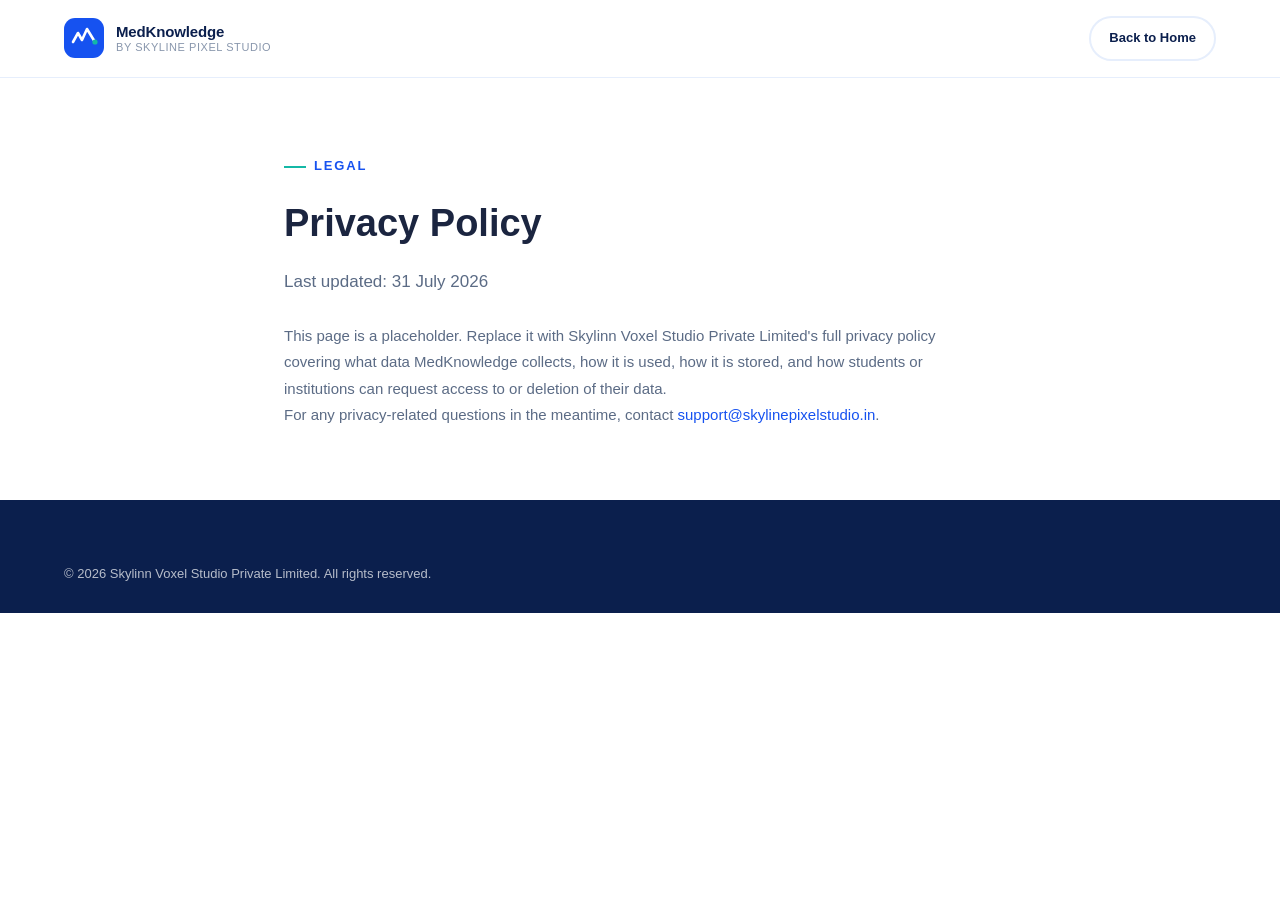
<file: privacy.html>
<!DOCTYPE html>
<html lang="en">
<head>
<meta charset="UTF-8">
<meta name="viewport" content="width=device-width, initial-scale=1.0">
<title>Privacy Policy | MedKnowledge</title>
<meta name="robots" content="noindex, follow">
<link rel="canonical" href="https://medknowledge.diagnos-tick.in/colleges/privacy.html">
<link rel="icon" href="icons/favicon.svg" type="image/svg+xml">
<link rel="stylesheet" href="style.css">
</head>
<body>
<a href="#main" class="skip-link">Skip to main content</a>
<header class="site-header">
  <div class="header-row wrap">
    <a href="index.html" class="brand" aria-label="MedKnowledge home">
      <svg class="brand-mark" viewBox="0 0 40 40" role="img" aria-label="Skyline Pixel Studio logo">
        <rect width="40" height="40" rx="11" fill="#1652F0"/>
        <path d="M9 24 L14 15 L18 22 L23 11 L31 24" fill="none" stroke="#FFFFFF" stroke-width="2.6" stroke-linecap="round" stroke-linejoin="round"/>
        <circle cx="31" cy="24" r="2.6" fill="#14B8A6"/>
      </svg>
      <span class="brand-text">
        <span class="brand-name">MedKnowledge</span>
        <span class="brand-sub">by Skyline Pixel Studio</span>
      </span>
    </a>
    <a href="index.html" class="btn btn-outline btn-sm">Back to Home</a>
  </div>
</header>
<main id="main">
  <section class="section-tight">
    <div class="wrap" style="max-width:760px;">
      <span class="eyebrow">Legal</span>
      <h1 class="title" style="font-size:clamp(28px,4vw,38px);">Privacy Policy</h1>
      <p class="subtitle">Last updated: 31 July 2026</p>
      <div style="margin-top:28px; color:var(--text-soft); font-size:15px; line-height:1.75;">
        <p>This page is a placeholder. Replace it with Skylinn Voxel Studio Private Limited's full privacy policy covering what data MedKnowledge collects, how it is used, how it is stored, and how students or institutions can request access to or deletion of their data.</p>
        <p>For any privacy-related questions in the meantime, contact <a href="mailto:support@skylinepixelstudio.in" style="color:var(--clinical);">support@skylinepixelstudio.in</a>.</p>
      </div>
    </div>
  </section>
</main>
<footer class="site-footer">
  <div class="wrap footer-bottom" style="border-top:none; padding-top:0;">
    <span>&copy; <span id="year">2026</span> Skylinn Voxel Studio Private Limited. All rights reserved.</span>
  </div>
</footer>
<script>document.getElementById('year').textContent = new Date().getFullYear();</script>
</body>
</html>
</file>
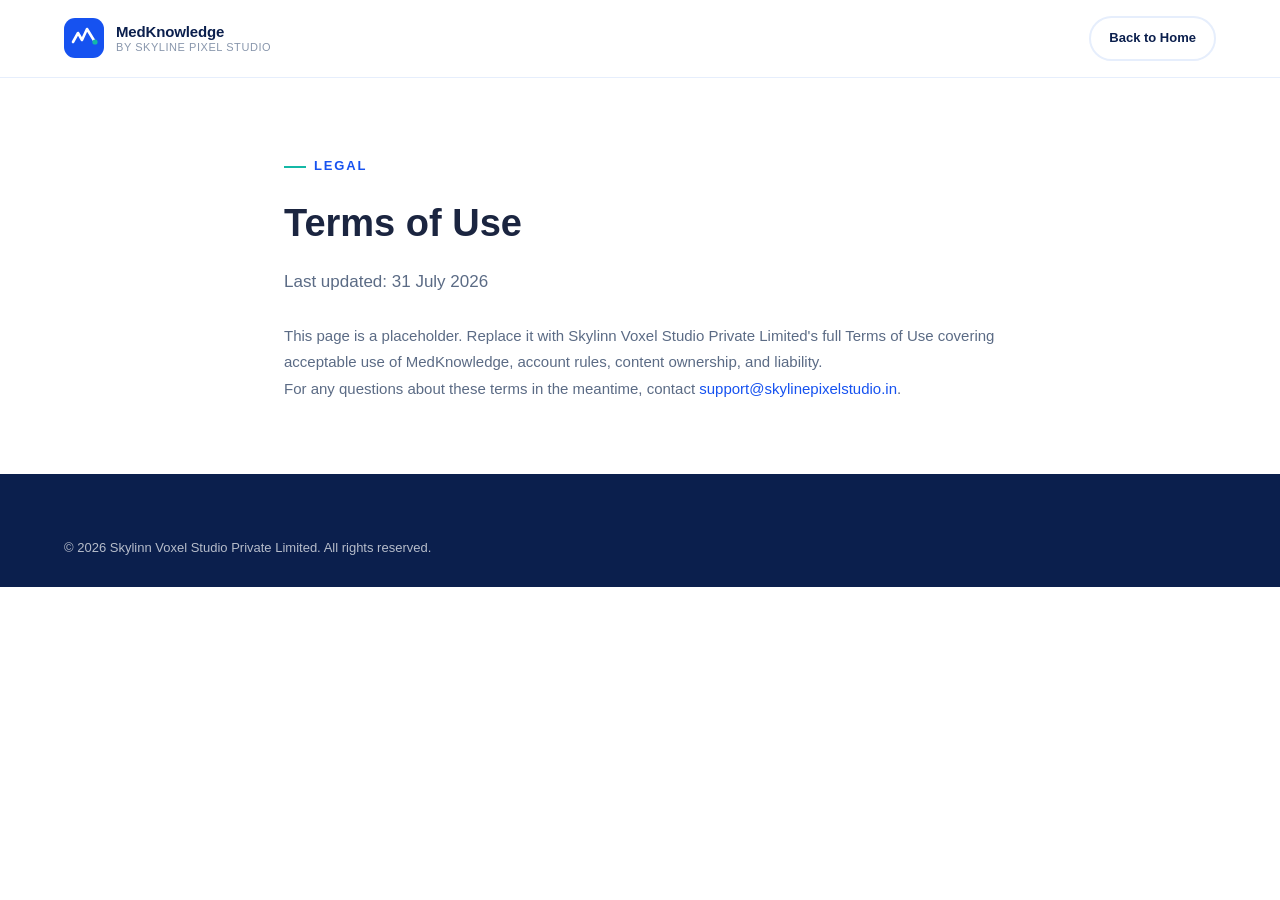
<file: terms.html>
<!DOCTYPE html>
<html lang="en">
<head>
<meta charset="UTF-8">
<meta name="viewport" content="width=device-width, initial-scale=1.0">
<title>Terms of Use | MedKnowledge</title>
<meta name="robots" content="noindex, follow">
<link rel="canonical" href="https://medknowledge.diagnos-tick.in/colleges/terms.html">
<link rel="icon" href="icons/favicon.svg" type="image/svg+xml">
<link rel="stylesheet" href="style.css">
</head>
<body>
<a href="#main" class="skip-link">Skip to main content</a>
<header class="site-header">
  <div class="header-row wrap">
    <a href="index.html" class="brand" aria-label="MedKnowledge home">
      <svg class="brand-mark" viewBox="0 0 40 40" role="img" aria-label="Skyline Pixel Studio logo">
        <rect width="40" height="40" rx="11" fill="#1652F0"/>
        <path d="M9 24 L14 15 L18 22 L23 11 L31 24" fill="none" stroke="#FFFFFF" stroke-width="2.6" stroke-linecap="round" stroke-linejoin="round"/>
        <circle cx="31" cy="24" r="2.6" fill="#14B8A6"/>
      </svg>
      <span class="brand-text">
        <span class="brand-name">MedKnowledge</span>
        <span class="brand-sub">by Skyline Pixel Studio</span>
      </span>
    </a>
    <a href="index.html" class="btn btn-outline btn-sm">Back to Home</a>
  </div>
</header>
<main id="main">
  <section class="section-tight">
    <div class="wrap" style="max-width:760px;">
      <span class="eyebrow">Legal</span>
      <h1 class="title" style="font-size:clamp(28px,4vw,38px);">Terms of Use</h1>
      <p class="subtitle">Last updated: 31 July 2026</p>
      <div style="margin-top:28px; color:var(--text-soft); font-size:15px; line-height:1.75;">
        <p>This page is a placeholder. Replace it with Skylinn Voxel Studio Private Limited's full Terms of Use covering acceptable use of MedKnowledge, account rules, content ownership, and liability.</p>
        <p>For any questions about these terms in the meantime, contact <a href="mailto:support@skylinepixelstudio.in" style="color:var(--clinical);">support@skylinepixelstudio.in</a>.</p>
      </div>
    </div>
  </section>
</main>
<footer class="site-footer">
  <div class="wrap footer-bottom" style="border-top:none; padding-top:0;">
    <span>&copy; <span id="year">2026</span> Skylinn Voxel Studio Private Limited. All rights reserved.</span>
  </div>
</footer>
<script>document.getElementById('year').textContent = new Date().getFullYear();</script>
</body>
</html>
</file>
<file: style.css>
/* ==========================================================================
   MedKnowledge — Colleges Landing Page
   Design tokens: clinical blue + white, "pulse" motif (heartbeat -> AI waveform)
   No external fonts / no CDN — system font stack, tuned type scale.
   ========================================================================== */

:root {
  /* -- Color: 6 named tokens -- */
  --white:        #FFFFFF;
  --mist:         #F3F7FD;   /* soft blue-tinted surface */
  --mist-deep:    #E6EEFC;   /* card borders / dividers */
  --clinical:     #1652F0;   /* primary action blue */
  --clinical-dk:  #0F3FC4;   /* primary hover */
  --navy:         #0B1F4D;   /* headings, dark sections */
  --pulse-teal:   #14B8A6;   /* secondary accent — vitality */
  --coral:        #FF6E6E;   /* used once: support/donation CTA */

  --text:         #1B2540;
  --text-soft:    #5B6B85;
  --text-faint:   #8896AC;

  /* -- Type -- */
  --font-display: -apple-system, "Segoe UI", "Segoe UI Variable", Roboto, "Helvetica Neue", Arial, sans-serif;
  --font-body:    -apple-system, "Segoe UI", Roboto, "Helvetica Neue", Arial, sans-serif;
  --font-mono:    "SFMono-Regular", Consolas, "Liberation Mono", Menlo, monospace;

  /* -- Layout -- */
  --radius-sm: 12px;
  --radius-md: 20px;
  --radius-lg: 28px;
  --radius-pill: 999px;
  --max-w: 1200px;
  --shadow-sm: 0 2px 10px rgba(11, 31, 77, 0.06);
  --shadow-md: 0 12px 30px rgba(11, 31, 77, 0.10);
  --shadow-lg: 0 24px 60px rgba(11, 31, 77, 0.16);
  --border: 1px solid var(--mist-deep);

  --ease: cubic-bezier(0.22, 1, 0.36, 1);
}

/* ---------- Reset ---------- */
*, *::before, *::after { box-sizing: border-box; }
html { scroll-behavior: smooth; -webkit-text-size-adjust: 100%; }
body {
  margin: 0;
  font-family: var(--font-body);
  color: var(--text);
  background: var(--white);
  line-height: 1.6;
  -webkit-font-smoothing: antialiased;
}
img, svg { max-width: 100%; display: block; }
a { color: inherit; text-decoration: none; }
button { font: inherit; cursor: pointer; }
ul { margin: 0; padding: 0; list-style: none; }
h1, h2, h3, h4, p { margin: 0; }

@media (prefers-reduced-motion: reduce) {
  *, *::before, *::after {
    animation-duration: 0.001ms !important;
    animation-iteration-count: 1 !important;
    transition-duration: 0.001ms !important;
    scroll-behavior: auto !important;
  }
}

:focus-visible {
  outline: 3px solid var(--clinical);
  outline-offset: 3px;
  border-radius: 4px;
}

.skip-link {
  position: absolute;
  left: -9999px;
  top: 0;
  background: var(--navy);
  color: var(--white);
  padding: 12px 20px;
  z-index: 999;
  border-radius: 0 0 10px 0;
}
.skip-link:focus {
  left: 0;
}

/* ---------- Layout helpers ---------- */
.wrap {
  max-width: var(--max-w);
  margin: 0 auto;
  padding: 0 24px;
}
section { position: relative; padding: 96px 0; }
.section-tight { padding: 72px 0; }
.eyebrow {
  display: inline-flex;
  align-items: center;
  gap: 8px;
  font-size: 13px;
  font-weight: 700;
  letter-spacing: 0.14em;
  text-transform: uppercase;
  color: var(--clinical);
  margin-bottom: 16px;
}
.eyebrow::before {
  content: "";
  width: 22px;
  height: 2px;
  background: var(--pulse-teal);
  display: inline-block;
}
.section-head {
  max-width: 660px;
  margin: 0 0 48px;
}
.section-head.center { margin-left: auto; margin-right: auto; text-align: center; }
h2.title {
  font-family: var(--font-display);
  font-size: clamp(28px, 4vw, 40px);
  font-weight: 800;
  letter-spacing: -0.02em;
  color: var(--navy);
  line-height: 1.15;
}
.subtitle {
  margin-top: 14px;
  font-size: 17px;
  color: var(--text-soft);
}
.bg-mist { background: var(--mist); }
.bg-navy { background: var(--navy); color: var(--white); }
.bg-navy .title, .bg-navy h3 { color: var(--white); }
.bg-navy .subtitle { color: rgba(255,255,255,0.72); }

/* ---------- Buttons ---------- */
.btn {
  display: inline-flex;
  align-items: center;
  justify-content: center;
  gap: 10px;
  padding: 15px 28px;
  border-radius: var(--radius-pill);
  font-weight: 700;
  font-size: 15px;
  border: 2px solid transparent;
  transition: transform 0.25s var(--ease), box-shadow 0.25s var(--ease), background 0.25s var(--ease), color 0.25s var(--ease);
  white-space: nowrap;
}
.btn:hover { transform: translateY(-2px); }
.btn-primary {
  background: var(--clinical);
  color: var(--white);
  box-shadow: var(--shadow-md);
}
.btn-primary:hover { background: var(--clinical-dk); box-shadow: var(--shadow-lg); }
.btn-outline {
  background: transparent;
  border-color: var(--mist-deep);
  color: var(--navy);
}
.btn-outline:hover { border-color: var(--clinical); color: var(--clinical); }
.btn-ghost-invert {
  background: rgba(255,255,255,0.08);
  border-color: rgba(255,255,255,0.28);
  color: var(--white);
  backdrop-filter: blur(6px);
}
.btn-ghost-invert:hover { background: rgba(255,255,255,0.18); }
.btn-coral { background: var(--coral); color: var(--white); box-shadow: var(--shadow-md); }
.btn-coral:hover { background: #ff5252; box-shadow: var(--shadow-lg); }
.btn-sm { padding: 10px 18px; font-size: 13px; }
.btn-block { width: 100%; }

/* ---------- Header ---------- */
.site-header {
  position: sticky;
  top: 0;
  z-index: 100;
  background: rgba(255,255,255,0.85);
  backdrop-filter: blur(14px);
  -webkit-backdrop-filter: blur(14px);
  border-bottom: var(--border);
}
.header-row {
  display: flex;
  align-items: center;
  justify-content: space-between;
  padding: 16px 24px;
}
.brand {
  display: flex;
  align-items: center;
  gap: 12px;
}
.brand-mark { width: 40px; height: 40px; flex-shrink: 0; }
.brand-text { display: flex; flex-direction: column; line-height: 1.15; }
.brand-name { font-weight: 800; font-size: 15px; color: var(--navy); letter-spacing: -0.01em; }
.brand-sub { font-size: 11px; color: var(--text-faint); letter-spacing: 0.05em; text-transform: uppercase; }
.nav-links {
  display: flex;
  align-items: center;
  gap: 28px;
}
.nav-links a {
  font-size: 14px;
  font-weight: 600;
  color: var(--text-soft);
  transition: color 0.2s var(--ease);
}
.nav-links a:hover { color: var(--clinical); }
.header-cta { display: flex; align-items: center; gap: 12px; }
.nav-toggle {
  display: none;
  background: none;
  border: none;
  padding: 8px;
}
.nav-toggle span {
  display: block;
  width: 22px;
  height: 2px;
  background: var(--navy);
  margin: 5px 0;
  transition: 0.25s var(--ease);
}

/* ---------- Hero ---------- */
.hero {
  padding: 72px 0 60px;
  overflow: hidden;
  background:
    radial-gradient(720px 420px at 82% -10%, rgba(22,82,240,0.10), transparent 60%),
    radial-gradient(600px 400px at -10% 30%, rgba(20,184,166,0.08), transparent 60%),
    var(--white);
}
.hero-grid {
  display: grid;
  grid-template-columns: 1.05fr 0.95fr;
  gap: 56px;
  align-items: center;
}
.hero-copy h1 {
  font-family: var(--font-display);
  font-size: clamp(34px, 5vw, 56px);
  font-weight: 800;
  letter-spacing: -0.03em;
  line-height: 1.08;
  color: var(--navy);
}
.hero-copy h1 .accent { color: var(--clinical); }
.hero-copy p.lead {
  margin-top: 20px;
  font-size: 18px;
  color: var(--text-soft);
  max-width: 520px;
}
.hero-actions {
  display: flex;
  flex-wrap: wrap;
  gap: 14px;
  margin-top: 32px;
}
.hero-trust {
  display: flex;
  gap: 28px;
  margin-top: 40px;
  flex-wrap: wrap;
}
.hero-trust div { display: flex; flex-direction: column; }
.hero-trust strong { font-size: 22px; color: var(--navy); font-weight: 800; }
.hero-trust span { font-size: 12px; color: var(--text-faint); text-transform: uppercase; letter-spacing: 0.06em; }

.hero-art {
  position: relative;
  display: flex;
  align-items: center;
  justify-content: center;
  padding: 20px;
}
.hero-blob {
  position: absolute;
  inset: 0;
  background:
    radial-gradient(60% 55% at 70% 20%, rgba(22,82,240,0.14), transparent 70%),
    radial-gradient(55% 50% at 15% 85%, rgba(20,184,166,0.14), transparent 70%);
  z-index: 0;
}
.hero-photo-card {
  position: relative;
  z-index: 1;
  width: min(100%, 380px);
  aspect-ratio: 4 / 5;
  border-radius: var(--radius-lg);
  overflow: hidden;
  box-shadow: var(--shadow-lg);
  border: 6px solid var(--white);
  background: var(--mist);
}
.hero-photo-card img {
  width: 100%;
  height: 100%;
  object-fit: cover;
  object-position: center 15%;
  display: block;
}
.hero-photo-wave {
  position: absolute;
  left: 0;
  right: 0;
  bottom: 0;
  height: 46px;
  width: 100%;
}
.hero-badge {
  position: absolute;
  z-index: 2;
  left: -18px;
  bottom: 34px;
  display: flex;
  align-items: center;
  gap: 9px;
  background: var(--white);
  border: var(--border);
  border-radius: var(--radius-pill);
  padding: 11px 18px 11px 14px;
  box-shadow: var(--shadow-md);
  font-size: 12.5px;
  font-weight: 700;
  color: var(--navy);
}
.hero-badge-dot {
  width: 9px;
  height: 9px;
  border-radius: 50%;
  background: var(--pulse-teal);
  flex-shrink: 0;
  box-shadow: 0 0 0 4px rgba(20,184,166,0.18);
}
@media (max-width: 520px) {
  .hero-badge { left: 8px; bottom: 16px; }
}

/* ---------- Welcome ---------- */
.welcome-grid {
  display: grid;
  grid-template-columns: 0.9fr 1.1fr;
  gap: 60px;
  align-items: center;
}
.welcome-badge {
  display: inline-flex;
  align-items: center;
  gap: 10px;
  background: var(--mist);
  border: var(--border);
  border-radius: var(--radius-pill);
  padding: 8px 16px;
  font-size: 13px;
  font-weight: 700;
  color: var(--navy);
  margin-bottom: 20px;
}
.welcome-copy p { color: var(--text-soft); font-size: 16px; margin-top: 16px; }
.welcome-copy p:first-of-type { margin-top: 22px; }
.welcome-visual {
  background: linear-gradient(160deg, var(--navy), #14306E);
  border-radius: var(--radius-lg);
  padding: 40px;
  color: var(--white);
  box-shadow: var(--shadow-lg);
}
.welcome-visual ul { display: flex; flex-direction: column; gap: 18px; }
.welcome-visual li { display: flex; gap: 14px; align-items: flex-start; font-size: 15px; }
.welcome-visual li .ico { flex-shrink: 0; width: 34px; height: 34px; border-radius: 10px; background: rgba(255,255,255,0.12); display: flex; align-items: center; justify-content: center; }
.welcome-visual li .ico svg { width: 18px; height: 18px; stroke: var(--pulse-teal); }

/* ---------- Feature cards ---------- */
.feature-grid {
  display: grid;
  grid-template-columns: repeat(auto-fill, minmax(230px, 1fr));
  gap: 20px;
}
.feature-card {
  background: var(--white);
  border: var(--border);
  border-radius: var(--radius-md);
  padding: 26px 22px;
  box-shadow: var(--shadow-sm);
  transition: transform 0.3s var(--ease), box-shadow 0.3s var(--ease), border-color 0.3s var(--ease);
}
.feature-card:hover {
  transform: translateY(-4px);
  box-shadow: var(--shadow-md);
  border-color: var(--mist-deep);
}
.feature-icon {
  width: 46px;
  height: 46px;
  border-radius: 14px;
  background: var(--mist);
  display: flex;
  align-items: center;
  justify-content: center;
  margin-bottom: 16px;
}
.feature-icon svg { width: 24px; height: 24px; stroke: var(--clinical); fill: none; stroke-width: 1.8; }
.feature-card h3 { font-size: 16px; font-weight: 700; color: var(--navy); }
.feature-card p { font-size: 13.5px; color: var(--text-soft); margin-top: 6px; }

/* ---------- Screenshots ---------- */
.screens-grid {
  display: grid;
  grid-template-columns: repeat(3, 1fr);
  gap: 24px;
}
.screen-card {
  border-radius: var(--radius-md);
  overflow: hidden;
  border: var(--border);
  background: var(--white);
  box-shadow: var(--shadow-sm);
  transition: box-shadow 0.3s var(--ease), transform 0.3s var(--ease);
}
.screen-card:hover { box-shadow: var(--shadow-md); transform: translateY(-3px); }
.screen-thumb {
  aspect-ratio: 16/10;
  background: linear-gradient(135deg, var(--mist), var(--mist-deep));
  display: flex;
  align-items: center;
  justify-content: center;
  color: var(--text-faint);
  position: relative;
}
.screen-thumb svg { width: 42px; height: 42px; stroke: var(--clinical); opacity: 0.5; }
.screen-thumb .ph-label {
  position: absolute;
  bottom: 10px;
  left: 10px;
  font-size: 10px;
  font-weight: 700;
  letter-spacing: 0.06em;
  text-transform: uppercase;
  color: var(--text-faint);
  background: rgba(255,255,255,0.8);
  padding: 3px 8px;
  border-radius: 6px;
}
.screen-body { padding: 18px 20px 22px; }
.screen-body h3 { font-size: 15px; font-weight: 700; color: var(--navy); }
.screen-body p { font-size: 13px; color: var(--text-soft); margin-top: 6px; }

/* ---------- Trust cards ---------- */
.trust-grid {
  display: grid;
  grid-template-columns: repeat(5, 1fr);
  gap: 18px;
}
.trust-card {
  background: var(--white);
  border: var(--border);
  border-radius: var(--radius-md);
  padding: 24px 18px;
  text-align: center;
  box-shadow: var(--shadow-sm);
}
.trust-card .feature-icon { margin: 0 auto 14px; }
.trust-card h3 { font-size: 14px; font-weight: 700; color: var(--navy); }

/* ---------- About company ---------- */
.about-card {
  background: var(--mist);
  border: var(--border);
  border-radius: var(--radius-lg);
  padding: 44px;
  display: grid;
  grid-template-columns: 1fr 1fr;
  gap: 28px 40px;
}
.about-field dt {
  font-size: 11px;
  font-weight: 700;
  letter-spacing: 0.08em;
  text-transform: uppercase;
  color: var(--text-faint);
}
.about-field dd {
  margin: 6px 0 0;
  font-size: 15px;
  font-weight: 600;
  color: var(--navy);
  font-family: var(--font-mono);
}
.about-field dd a:hover { color: var(--clinical); }

/* ---------- Stats ---------- */
.stats-grid {
  display: grid;
  grid-template-columns: repeat(4, 1fr);
  gap: 20px;
}
.stat-card {
  text-align: center;
  padding: 30px 16px;
  border-radius: var(--radius-md);
  background: rgba(255,255,255,0.06);
  border: 1px solid rgba(255,255,255,0.14);
}
.stat-num {
  font-family: var(--font-display);
  font-size: clamp(30px, 4vw, 42px);
  font-weight: 800;
  color: var(--white);
  display: flex;
  align-items: baseline;
  justify-content: center;
  gap: 3px;
}
.stat-num .plus { color: var(--pulse-teal); }
.stat-label { margin-top: 8px; font-size: 13px; color: rgba(255,255,255,0.65); }
.stat-under {
  width: 40px;
  height: 3px;
  background: var(--pulse-teal);
  margin: 14px auto 0;
  border-radius: 3px;
}

/* ---------- Testimonials ---------- */
.testi-track-wrap { position: relative; max-width: 720px; margin: 0 auto; }
.testi-track { overflow: hidden; border-radius: var(--radius-lg); }
.testi-slides { display: flex; transition: transform 0.5s var(--ease); }
.testi-slide { min-width: 100%; padding: 4px; }
.testi-card {
  background: var(--white);
  border: var(--border);
  border-radius: var(--radius-lg);
  padding: 40px;
  text-align: center;
  box-shadow: var(--shadow-sm);
}
.testi-avatar {
  width: 56px; height: 56px;
  border-radius: 50%;
  background: var(--mist);
  display: flex; align-items: center; justify-content: center;
  margin: 0 auto 16px;
}
.testi-avatar svg { width: 26px; height: 26px; stroke: var(--clinical); }
.testi-quote { font-size: 16px; color: var(--text-soft); font-style: italic; }
.testi-badge {
  display: inline-block;
  margin-top: 14px;
  font-size: 11px;
  font-weight: 700;
  letter-spacing: 0.06em;
  text-transform: uppercase;
  color: var(--pulse-teal);
  background: rgba(20,184,166,0.1);
  padding: 5px 12px;
  border-radius: var(--radius-pill);
}
.testi-name { margin-top: 10px; font-weight: 700; color: var(--navy); font-size: 14px; }
.testi-role { font-size: 12.5px; color: var(--text-faint); }
.testi-controls {
  display: flex;
  justify-content: center;
  gap: 10px;
  margin-top: 22px;
}
.testi-dot {
  width: 8px; height: 8px; border-radius: 50%;
  background: var(--mist-deep);
  border: none;
  padding: 0;
  transition: background 0.25s var(--ease), transform 0.25s var(--ease);
}
.testi-dot[aria-current="true"] { background: var(--clinical); transform: scale(1.3); }
.testi-arrow {
  position: absolute;
  top: 50%;
  transform: translateY(-50%);
  background: var(--white);
  border: var(--border);
  width: 42px; height: 42px;
  border-radius: 50%;
  display: flex; align-items: center; justify-content: center;
  box-shadow: var(--shadow-sm);
}
.testi-arrow svg { width: 18px; height: 18px; stroke: var(--navy); }
.testi-arrow.prev { left: -21px; }
.testi-arrow.next { right: -21px; }
@media (max-width: 640px) { .testi-arrow { display: none; } }

/* ---------- Share section ---------- */
.share-card {
  background: linear-gradient(150deg, var(--clinical), #3A6BFF);
  border-radius: var(--radius-lg);
  padding: 52px;
  color: var(--white);
  box-shadow: var(--shadow-lg);
  display: grid;
  grid-template-columns: 1.1fr 0.9fr;
  gap: 40px;
  align-items: center;
}
.share-card .title { color: var(--white); }
.share-card .subtitle { color: rgba(255,255,255,0.82); }
.share-channels {
  display: flex;
  flex-wrap: wrap;
  gap: 10px;
  margin-top: 24px;
}
.channel-pill {
  display: inline-flex;
  align-items: center;
  gap: 6px;
  font-size: 12.5px;
  font-weight: 600;
  padding: 7px 14px;
  border-radius: var(--radius-pill);
  background: rgba(255,255,255,0.14);
  border: 1px solid rgba(255,255,255,0.24);
}
.share-actions { display: flex; flex-direction: column; gap: 12px; }
.share-actions .btn { width: 100%; }
#copy-feedback {
  font-size: 12.5px;
  text-align: center;
  min-height: 18px;
  color: var(--pulse-teal-l, #A9F0E5);
}
.qr-box {
  margin-top: 6px;
  background: var(--white);
  border-radius: var(--radius-md);
  padding: 14px;
  display: none;
  align-items: center;
  justify-content: center;
}
.qr-box.is-visible { display: flex; }
.qr-box img { width: 140px; height: 140px; border-radius: 8px; }

/* ---------- Donation ---------- */
.donate-card {
  max-width: 780px;
  margin: 0 auto;
  background: var(--white);
  border: 2px solid var(--mist-deep);
  border-radius: var(--radius-lg);
  padding: 48px;
  text-align: center;
  box-shadow: var(--shadow-md);
}
.donate-icon {
  width: 60px; height: 60px;
  border-radius: 18px;
  background: rgba(255,110,110,0.1);
  display: flex; align-items: center; justify-content: center;
  margin: 0 auto 20px;
}
.donate-icon svg { width: 30px; height: 30px; stroke: var(--coral); }
.donate-list {
  display: flex;
  flex-wrap: wrap;
  justify-content: center;
  gap: 10px;
  margin: 22px 0 30px;
}
.donate-list li {
  font-size: 12.5px;
  font-weight: 600;
  color: var(--navy);
  background: var(--mist);
  padding: 6px 14px;
  border-radius: var(--radius-pill);
}

/* ---------- Download brochure ---------- */
.download-card {
  display: flex;
  align-items: center;
  justify-content: space-between;
  gap: 28px;
  background: var(--navy);
  color: var(--white);
  border-radius: var(--radius-lg);
  padding: 40px 44px;
  box-shadow: var(--shadow-lg);
}
.download-left { display: flex; align-items: center; gap: 20px; }
.download-icon {
  width: 56px; height: 56px;
  border-radius: 16px;
  background: rgba(255,255,255,0.1);
  display: flex; align-items: center; justify-content: center;
  flex-shrink: 0;
}
.download-icon svg { width: 28px; height: 28px; stroke: var(--pulse-teal); }
.download-left h3 { font-size: 18px; font-weight: 700; }
.download-left p { font-size: 13.5px; color: rgba(255,255,255,0.65); margin-top: 4px; }

/* ---------- FAQ ---------- */
.faq-list { max-width: 780px; margin: 0 auto; display: flex; flex-direction: column; gap: 12px; }
.faq-item {
  border: var(--border);
  border-radius: var(--radius-md);
  background: var(--white);
  overflow: hidden;
}
.faq-q {
  width: 100%;
  display: flex;
  align-items: center;
  justify-content: space-between;
  gap: 16px;
  background: none;
  border: none;
  padding: 20px 24px;
  text-align: left;
  font-size: 15.5px;
  font-weight: 700;
  color: var(--navy);
}
.faq-q .plus {
  flex-shrink: 0;
  width: 24px; height: 24px;
  border-radius: 50%;
  background: var(--mist);
  display: flex; align-items: center; justify-content: center;
  position: relative;
  transition: transform 0.3s var(--ease), background 0.3s var(--ease);
}
.faq-q .plus::before, .faq-q .plus::after {
  content: "";
  position: absolute;
  background: var(--clinical);
  border-radius: 2px;
}
.faq-q .plus::before { width: 10px; height: 2px; }
.faq-q .plus::after { width: 2px; height: 10px; }
.faq-item[data-open="true"] .plus { transform: rotate(45deg); background: var(--clinical); }
.faq-item[data-open="true"] .plus::before, .faq-item[data-open="true"] .plus::after { background: var(--white); }
.faq-a {
  max-height: 0;
  overflow: hidden;
  transition: max-height 0.35s var(--ease);
}
.faq-a p { padding: 0 24px 22px; font-size: 14.5px; color: var(--text-soft); }

/* ---------- Footer ---------- */
.site-footer { background: var(--navy); color: rgba(255,255,255,0.7); padding: 64px 0 28px; }
.footer-grid {
  display: grid;
  grid-template-columns: 1.4fr 1fr 1fr;
  gap: 40px;
  padding-bottom: 40px;
  border-bottom: 1px solid rgba(255,255,255,0.1);
}
.footer-brand { display: flex; gap: 12px; align-items: center; margin-bottom: 14px; }
.footer-brand .brand-name { color: var(--white); }
.footer-brand .brand-sub { color: rgba(255,255,255,0.5); }
.footer-col h4 {
  font-size: 12px;
  font-weight: 700;
  letter-spacing: 0.08em;
  text-transform: uppercase;
  color: rgba(255,255,255,0.45);
  margin-bottom: 16px;
}
.footer-col ul { display: flex; flex-direction: column; gap: 10px; font-size: 14px; }
.footer-col a:hover { color: var(--pulse-teal); }
.footer-bottom {
  display: flex;
  justify-content: space-between;
  align-items: center;
  flex-wrap: wrap;
  gap: 10px;
  padding-top: 24px;
  font-size: 13px;
}

/* ---------- Reveal-on-scroll ---------- */
[data-reveal] {
  opacity: 0;
  transform: translateY(18px);
  transition: opacity 0.7s var(--ease), transform 0.7s var(--ease);
}
[data-reveal].is-visible { opacity: 1; transform: translateY(0); }

/* ---------- Responsive ---------- */
@media (max-width: 980px) {
  .hero-grid, .welcome-grid { grid-template-columns: 1fr; }
  .hero-art { order: -1; max-width: 380px; margin: 0 auto; }
  .trust-grid { grid-template-columns: repeat(2, 1fr); }
  .screens-grid { grid-template-columns: repeat(2, 1fr); }
  .stats-grid { grid-template-columns: repeat(2, 1fr); }
  .about-card { grid-template-columns: 1fr; }
  .share-card { grid-template-columns: 1fr; padding: 36px; }
  .download-card { flex-direction: column; text-align: center; }
  .footer-grid { grid-template-columns: 1fr 1fr; }
}
@media (max-width: 720px) {
  .nav-links, .header-cta .btn-outline { display: none; }
  .nav-toggle { display: block; }
  section { padding: 64px 0; }
  .trust-grid, .screens-grid { grid-template-columns: 1fr; }
  .footer-grid { grid-template-columns: 1fr; }
  .footer-bottom { flex-direction: column; align-items: flex-start; }
}
@media (max-width: 520px) {
  .about-card { padding: 28px; }
  .donate-card { padding: 32px 24px; }
  .share-card { padding: 26px; }
}

/* Mobile nav panel */
.mobile-nav {
  display: none;
  flex-direction: column;
  gap: 4px;
  padding: 10px 24px 20px;
  border-top: var(--border);
  background: var(--white);
}
.mobile-nav.is-open { display: flex; }
.mobile-nav a { padding: 12px 4px; font-weight: 600; color: var(--navy); border-bottom: 1px solid var(--mist); }
.mobile-nav .btn { margin-top: 10px; }
</file>
